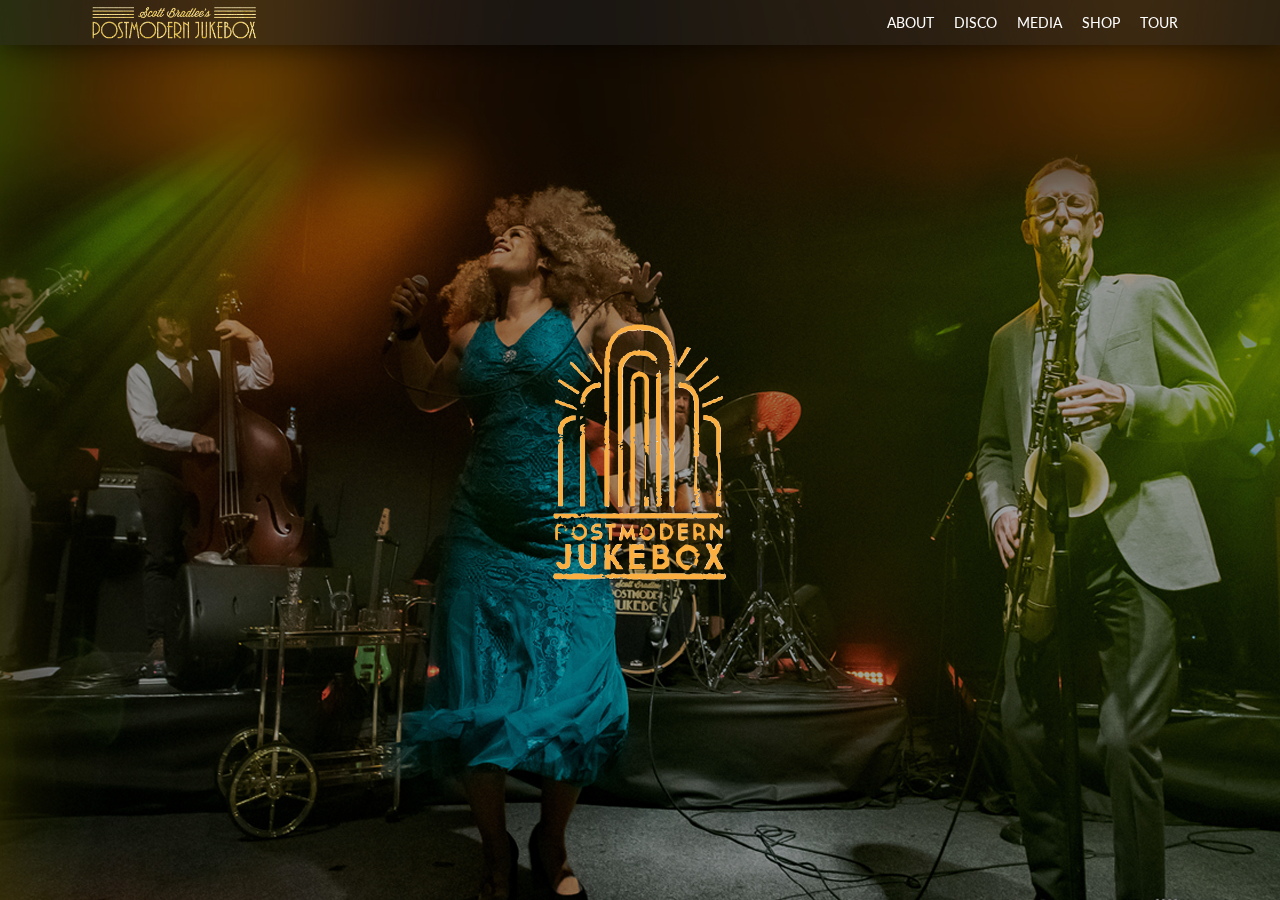
<file: index.html>
<!DOCTYPE html>
<html lang="en">
<head>
  <meta charset="UTF-8">
  <meta name="description" content="Final Project for HTML5/CSS3 Course">
  <meta name="keywords" content="HTML,CSS,JavaScript,jQuery">
  <meta name="author" content="GinoSquadrito">
  <meta name="viewport" content="width=device-width, initial-scale=1">
  <title>PM JukeBox Home Page</title>
  <link rel="apple-touch-icon" sizes="180x180" href="./assets/images/apple-touch-icon.png">
  <link rel="icon" type="image/png" sizes="32x32" href="./assets/images/favicon-32x32.png">
  <link rel="icon" type="image/png" sizes="16x16" href="./assets/images/favicon-16x16.png">
  <link rel="stylesheet" type="text/css" href="./assets/stylesheets/normalize.css" />
  <link href="https://fonts.googleapis.com/css?family=Lato&display=swap" rel="stylesheet">
  <link rel="stylesheet" type="text/css" href="./assets/stylesheets/flexboxgrid.min.css" />
  <link rel="stylesheet" type="text/css" href="./assets/stylesheets/styles.css" />
</head>
<body class="homepage">
  <div class="header">
    <div class="container">
      <div class="row">
        <div class="col-xs-12 col-sm-4">
          <a href="index.html"><img class="logo" src="./assets/images/home/pmj-logo.png" alt="pmj text logo" /></a>
          <div id="MenuIcon" class="mobile-menu-icon">
            <div></div>
            <div></div>
            <div></div>
          </div>
        </div>
        <nav id="MainMenu" class="col-xs-12 col-sm-8">
          <a href="about.html">ABOUT</a>
          <a href="discography.html">DISCO</a>
          <a href="media.html">MEDIA</a>
          <a href="merch.html">SHOP</a>
          <a href="tour-dates.html">TOUR</a>
        </nav>
      </div>
    </div>
  </div>
  <div class="video-overlay">
    <img class="home-logo animate-fader" src="./assets/images/home/pmj-logolarge.svg" alt="Deftones White Pony Logo"/>
    <video class="video-container" autoplay loop preload="none" poster="./assets/images/home/home.jpg">

    </video>
  </div>
</body>
<script src="./assets/javascripts/jquery-3.3.1.min.js"></script>
<script src="./assets/javascripts/lodash.js"></script>
<script src="./assets/javascripts/mobile-menu.js"></script>
</html>
</file>
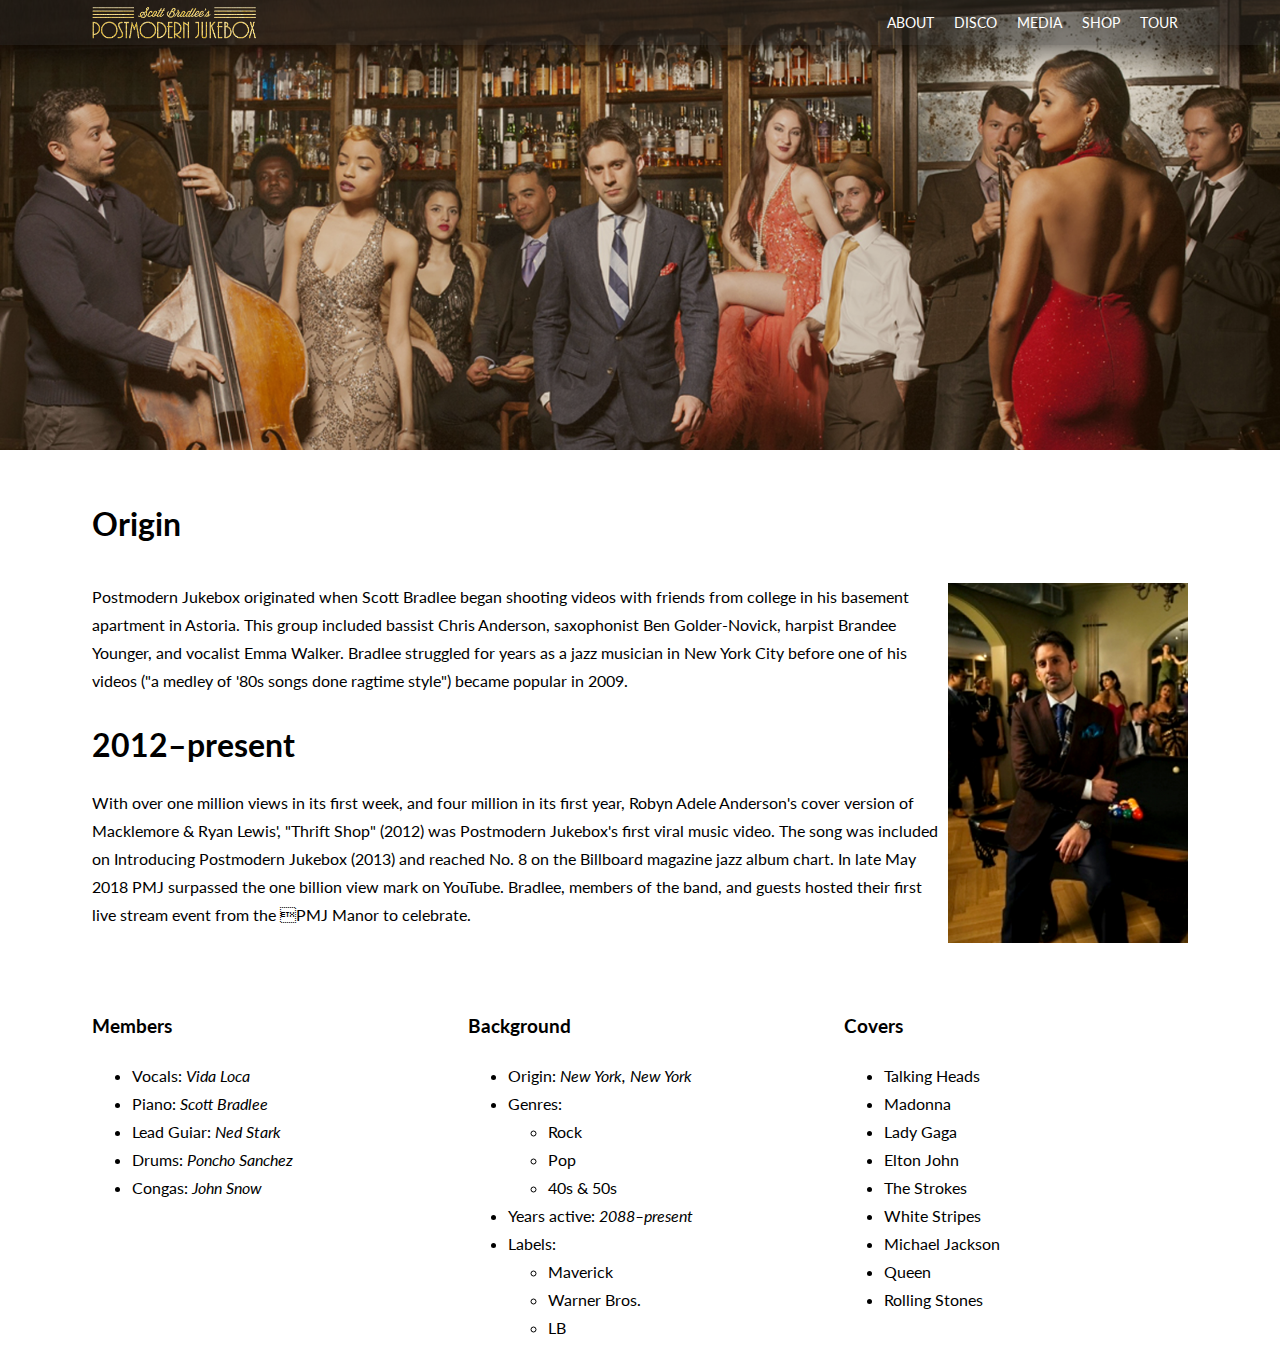
<file: about.html>
<!DOCTYPE html>
<html lang="en">
<head>
  <meta charset="UTF-8">
  <meta name="description" content="Final Project for HTML5/CSS3 Course">
  <meta name="keywords" content="HTML,CSS,JavaScript,jQuery">
  <meta name="author" content="GinoSquadrito">
  <meta name="viewport" content="width=device-width, initial-scale=1">
  <title>PM JukeBox About Page</title>
  <link rel="apple-touch-icon" sizes="180x180" href="./assets/images/apple-touch-icon.png">
  <link rel="icon" type="image/png" sizes="32x32" href="./assets/images/favicon-32x32.png">
  <link rel="icon" type="image/png" sizes="16x16" href="./assets/images/favicon-16x16.png">
  <link rel="stylesheet" type="text/css" href="./assets/stylesheets/normalize.css" />
  <link href="https://fonts.googleapis.com/css?family=Lato&display=swap" rel="stylesheet">
  <link rel="stylesheet" type="text/css" href="./assets/stylesheets/flexboxgrid.min.css" />
  <link rel="stylesheet" type="text/css" href="./assets/stylesheets/styles.css" />
</head>
<body class="homepage">
  <div class="header">
    <div class="container">
      <div class="row">
        <div class="col-xs-12 col-sm-4">
          <a href="index.html"><img class="logo" src="./assets/images/home/pmj-logo.png" alt="pmj text logo" /></a>
          <div id="MenuIcon" class="mobile-menu-icon">
            <div></div>
            <div></div>
            <div></div>
          </div>
        </div>
        <nav id="MainMenu" class="col-xs-12 col-sm-8">
          <a href="about.html">ABOUT</a>
          <a href="discography.html">DISCO</a>
          <a href="media.html">MEDIA</a>
          <a href="merch.html">SHOP</a>
          <a href="tour-dates.html">TOUR</a>
        </nav>
      </div>
    </div>
  </div>
  <main>
    <div class="page-banner about-banner">
      <h1 class="secondary-font banner-title"></h1>
    </div>
    <section>
      <div class="container">
        <div class="row">
          <div class="col-xs-12">
            <h1 class="section-title">Origin</h1>
          </div>
          <div class="col-xs-12">
            <p>
              <img class="image-responsive history-image" src="./assets/images/about/perfomance-shot.jpg" />
              Postmodern Jukebox originated when Scott Bradlee began shooting videos with friends from college in his basement apartment in Astoria. This group included bassist Chris Anderson, saxophonist Ben Golder-Novick, harpist Brandee Younger, and vocalist Emma Walker. Bradlee struggled for years as a jazz musician in New York City before one of his videos ("a medley of '80s songs done ragtime style") became popular in 2009.
            </p>
            <h1 class="section-title">2012–present</h1>
            <p>
With over one million views in its first week, and four million in its first year, Robyn Adele Anderson's cover version of Macklemore & Ryan Lewis', "Thrift Shop" (2012) was Postmodern Jukebox's first viral music video. The song was included on Introducing Postmodern Jukebox (2013) and reached No. 8 on the Billboard magazine jazz album chart.
In late May 2018 PMJ surpassed the one billion view mark on YouTube. Bradlee, members of the band, and guests hosted their first live stream event from the PMJ Manor to celebrate.            </p>

          </div>
        </div>
    </section>

    <section>
      <div class="container">
        <div class="row">
          <div class="col-xs-12">
            <h1 class="section-title"></h1>
          </div>
          <div class="col-xs-12 col-md-4">
            <h3>Members</h3>
            <ul>
              <li>
                Vocals: <i>Vida Loca</i>
              </li>
              <li>
                Piano: <i>Scott Bradlee</i>
              </li>
              <li>
                Lead Guiar: <i>Ned Stark</i>
              </li>
              <li>
                Drums: <i>Poncho Sanchez</i>
              </li>
              <li>
                Congas: <i>John Snow</i>
              </li>
            </ul>
          </div>
          <div class="col-xs-12 col-md-4">
            <h3>Background</h3>
            <ul>
              <li>
                Origin: <i>New York, New York</i>
              </li>
              <li>
                Genres:
                <ul>
                  <li>
                    Rock
                  </li>
                  <li>
                    Pop
                  </li>
                  <li>
                    40s & 50s
                  </li>

                </ul>
              </li>
              <li>
                Years active: <i>2088–present</i>
              </li>
              <li>
                Labels:
                <ul>
                  <li>Maverick</li>
                  <li>Warner Bros.</li>
                  <li>LB</li>
                </ul>
              </li>
            </ul>
          </div>
          <div class="col-xs-12 col-md-4">
            <h3>Covers</h3>
            <ul>
              <li>Talking Heads</li>
              <li>Madonna</li>
              <li>Lady Gaga</li>
              <li>Elton John</li>
              <li>The Strokes</li>
              <li>White Stripes</li>
              <li>Michael Jackson</li>
              <li>Queen</li>
              <li>Rolling Stones</li>
            </ul>
          </div>
        </div>
      </div>
    </section>
    </div>
  </main>
</body>
<script src="./assets/javascripts/jquery-3.3.1.min.js"></script>
<script src="./assets/javascripts/lodash.js"></script>
<script src="./assets/javascripts/mobile-menu.js"></script>
</html>
</file>
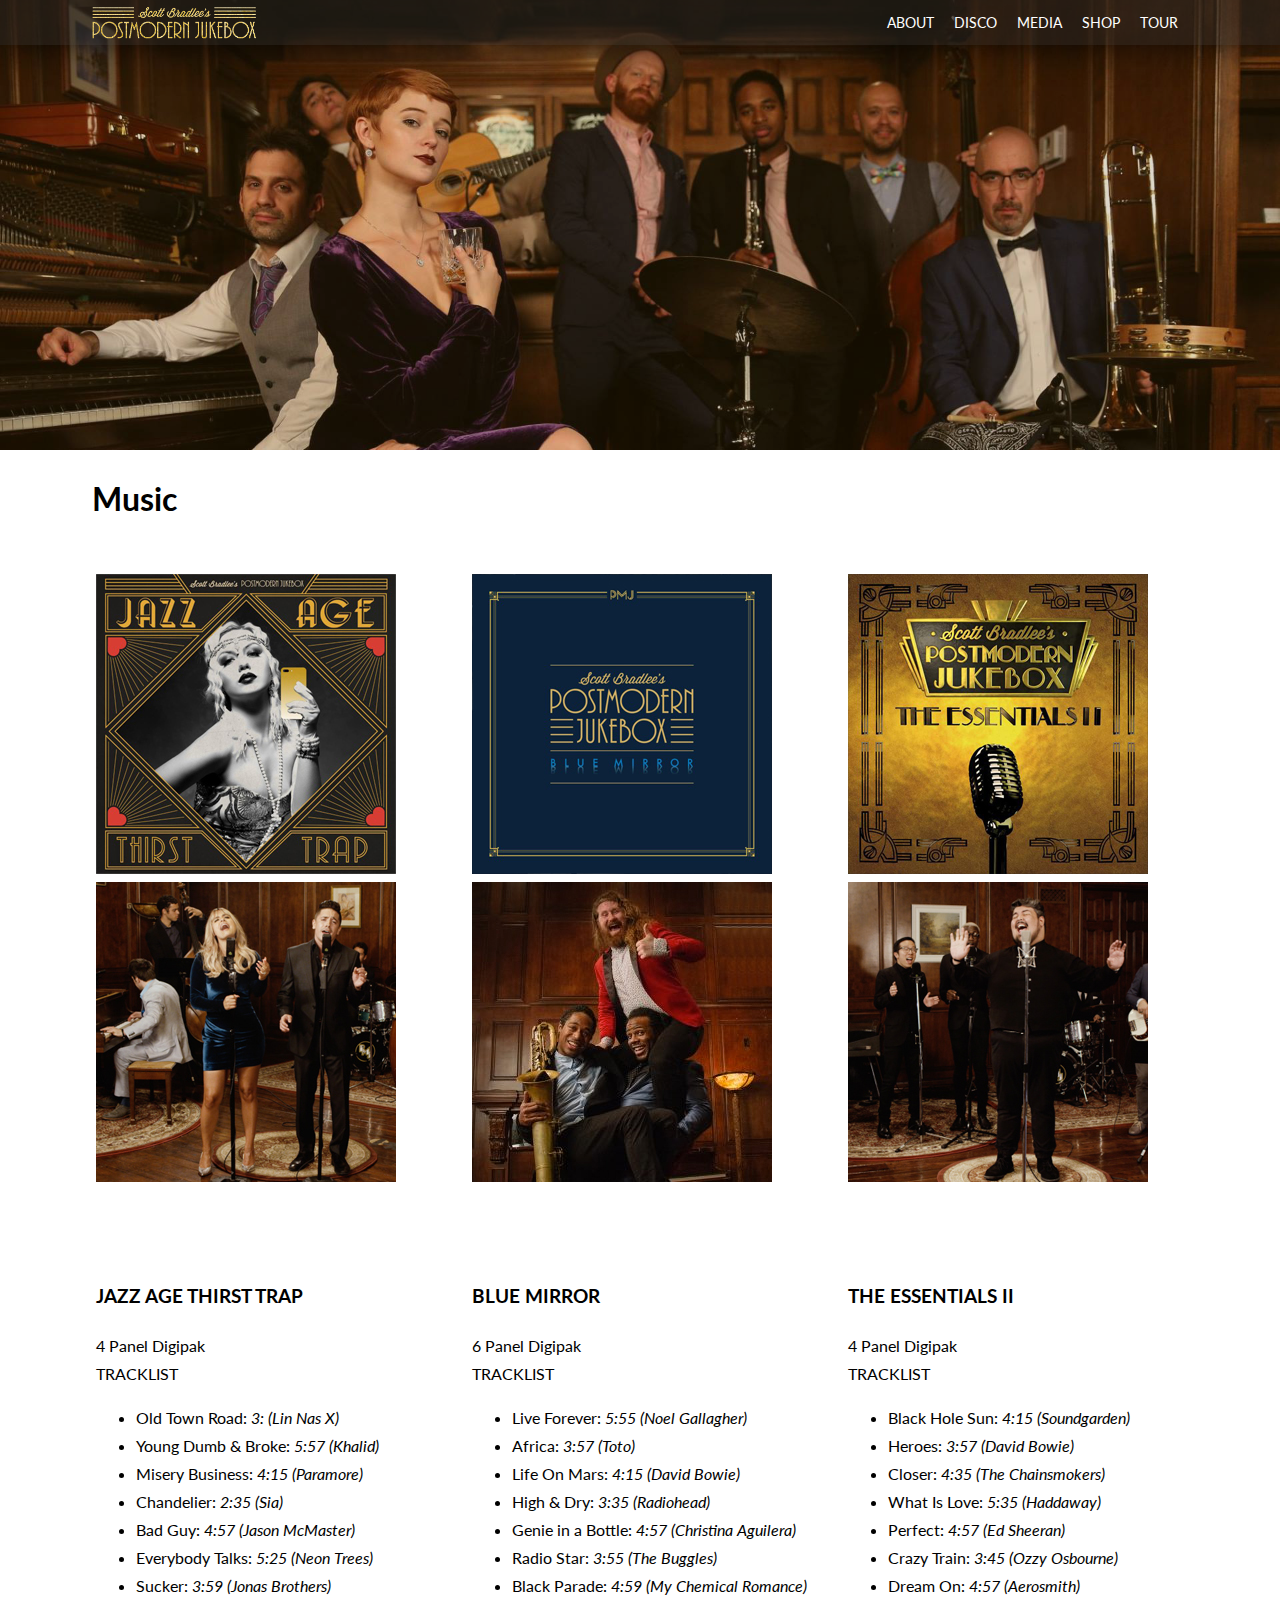
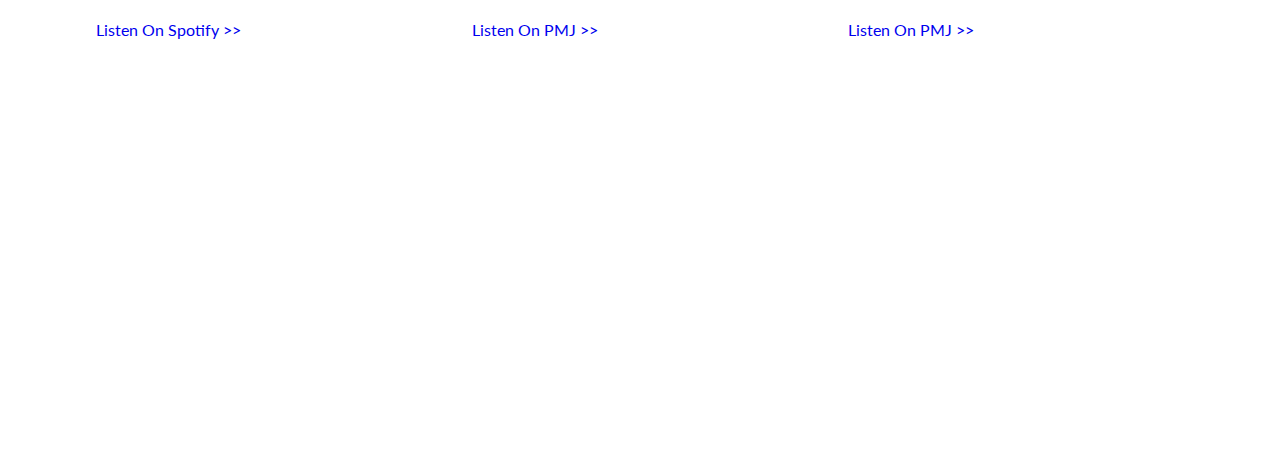
<file: discography.html>
<!DOCTYPE html>
<html lang="en">
<head>
  <meta charset="UTF-8">

  <link href="./assets/stylesheets/lightbox.min.css" rel="stylesheet" />


  <meta name="description" content="Final Project for HTML5/CSS3 Course">
  <meta name="keywords" content="HTML,CSS,JavaScript,jQuery">
  <meta name="author" content="GinoSquadrito">
  <meta name="viewport" content="width=device-width, initial-scale=1">
  <title>PM JukeBox Media Page</title>
  <link rel="apple-touch-icon" sizes="180x180" href="./assets/images/apple-touch-icon.png">
  <link rel="icon" type="image/png" sizes="32x32" href="./assets/images/favicon-32x32.png">
  <link rel="icon" type="image/png" sizes="16x16" href="./assets/images/favicon-16x16.png">
  <link rel="stylesheet" type="text/css" href="./assets/stylesheets/normalize.css" />
  <link href="https://fonts.googleapis.com/css?family=Lato&display=swap" rel="stylesheet">
  <link rel="stylesheet" type="text/css" href="./assets/stylesheets/flexboxgrid.min.css" />
  <link rel="stylesheet" type="text/css" href="./assets/stylesheets/styles.css" />
</head>
<body class="homepage">
  <div class="header">
    <div class="container">
      <div class="row">
        <div class="col-xs-12 col-sm-4">
          <a href="index.html"><img class="logo" src="./assets/images/home/pmj-logo.png" alt="pmj text logo" /></a>
          <div id="MenuIcon" class="mobile-menu-icon">
            <div></div>
            <div></div>
            <div></div>
          </div>
        </div>
        <nav id="MainMenu" class="col-xs-12 col-sm-8">
          <a href="about.html">ABOUT</a>
          <a href="discography.html">DISCO</a>
          <a href="media.html">MEDIA</a>
          <a href="merch.html">SHOP</a>
          <a href="tour-dates.html">TOUR</a>
        </nav>
      </div>
    </div>
  </div>
  <main>
    <div class="page-banner discography-banner">
      <h1 class="secondary-font banner-title"></h1>
    </div>
    <div class="container">
      <div class="row">
        <div class="col-xs-12">
          <h1>Music</h1>
        </div>



        <section><!-- Start of flip cards -->

    <div class="container">
      <div class="row">

	  <div class="col-md-4">	<!-- flip card #1 -->
        <div class="flip-card">
          <div class="flip-card-inner">
            <div class="flip-card-front">
              <img src="./assets/images/discography/jazzage-1.jpg" alt="Jazz Age Image" style="width:300px;height:300px;">
            </div>
            <div class="flip-card-back">
              <img src="./assets/images/discography/jazzage-2.jpg" alt="Jazz Age Image" style="width:300px;height:300px;">
            </div>
	    </div>
        </div>
        </div>

	  <div class="col-md-4">		<!-- flip card #2 -->
        <div class="flip-card">
          <div class="flip-card-inner">
            <div class="flip-card-front">
              <img src="./assets/images/discography/bluemirror-1.jpg" alt="Jazz Age Image" style="width:300px;height:300px;">
            </div>
            <div class="flip-card-back">
              <img src="./assets/images/discography/bluemirror-2.jpg" alt="Jazz Age Image" style="width:300px;height:300px;">
            </div>
	    </div>
        </div>
        </div>

	  <div class="col-md-4">		<!-- flip card #3 -->
        <div class="flip-card">
          <div class="flip-card-inner">
            <div class="flip-card-front">
              <img src="./assets/images/discography/essentials-1.jpg" alt="Jazz Age Image" style="width:300px;height:300px;">
            </div>
            <div class="flip-card-back">
              <img src="./assets/images/discography/essentials-2.jpg" alt="Jazz Age Image" style="width:300px;height:300px;">
            </div>
	    </div>
        </div>
        </div>

	   </div>
	</div>


        </section> <!-- end of flip cards -->



        <section>
          <div class="container">
            <div class="row">
              <div class="col-xs-12">
                <h1 class="section-title"></h1>
              </div>
              <div class="col-xs-12 col-md-4">
                <h3>JAZZ AGE THIRST TRAP</h3>
                <p>
                4 Panel Digipak
                <br/> TRACKLIST
               </p>
                <ul>
                  <li>
                    Old Town Road: <i>3: (Lin Nas X)</i>
                  </li>
                  <li>
                    Young Dumb & Broke: <i>5:57 (Khalid)</i>
                  </li>
                  <li>
                    Misery Business: <i>4:15 (Paramore)</i>
                  </li>
                  <li>
                    Chandelier: <i>2:35 (Sia)</i>
                  </li>
                  <li>
                    Bad Guy: <i>4:57 (Jason McMaster)</i>
                  </li>
                  <li>
                    Everybody Talks: <i>5:25 (Neon Trees)</i>
                  </li>
                  <li>
                    Sucker: <i>3:59 (Jonas Brothers)</i>
                  </li>
                </ul>
                <p>
                <a href="https://open.spotify.com/album/7ooeRFffRjVKNEFvxCfKfo">Listen On Spotify >></a></a>
               </p>
              </div>
              <div class="col-xs-12 col-md-4">
                <h3>BLUE MIRROR</h3>
                <p>
                6 Panel Digipak
                <br/> TRACKLIST
               </p>
                <ul>
                  <li>
                    Live Forever: <i>5:55 (Noel Gallagher)</i>
                  </li>
                  <li>
                    Africa: <i>3:57 (Toto)</i>
                  </li>
                  <li>
                    Life On Mars: <i>4:15 (David Bowie)</i>
                  </li>
                  <li>
                    High & Dry: <i>3:35 (Radiohead)</i>
                  </li>
                  <li>
                    Genie in a Bottle: <i>4:57 (Christina Aguilera)</i>
                  </li>
                  <li>
                    Radio Star: <i>3:55 (The Buggles)</i>
                  </li>
                  <li>
                    Black Parade: <i>4:59 (My Chemical Romance)</i>
                  </li>
                </ul>
                <p>
                <a href="https://www.postmodernjukeboxshop.com/product/5QDDMJ023/blue-mirror-download?cp=99989_100555_104750">Listen On PMJ >></a></a>
               </p>
              </div>
              <div class="col-xs-12 col-md-4">
                <h3>THE ESSENTIALS II</h3>
                <p>
                4 Panel Digipak
                <br/> TRACKLIST
               </p>
                <ul>
                  <li>
                    Black Hole Sun: <i>4:15 (Soundgarden)</i>
                  </li>
                  <li>
                    Heroes: <i>3:57 (David Bowie)</i>
                  </li>
                  <li>
                    Closer: <i>4:35 (The Chainsmokers)</i>
                  </li>
                  <li>
                    What Is Love: <i>5:35 (Haddaway)</i>
                  </li>
                  <li>
                    Perfect: <i>4:57 (Ed Sheeran)</i>
                  </li>
                  <li>
                    Crazy Train: <i>3:45 (Ozzy Osbourne)</i>
                  </li>
                  <li>
                    Dream On: <i>4:57 (Aerosmith)</i>
                  </li>
                </ul>
                <p>
                <a href="https://www.postmodernjukeboxshop.com/product/5QDDMJ024/the-essentials-ii-album-download?cp=99989_100555_104750">Listen On PMJ >></a></a>
               </p>
              </div>
            </div>
          </div>
        </section>
  </main>

  <div class="media-list">
    <iframe width="500" height="315" src="https://www.youtube.com/embed/RhXWZoqkb_Y" frameborder="0" allow="autoplay; encrypted-media" allowfullscreen></iframe>
    <iframe width="500" height="315" src="https://www.youtube.com/embed/zlU5jsQi25E" frameborder="0" allow="autoplay; encrypted-media" allowfullscreen></iframe>

</body>
<script src="./assets/javascripts/jquery-3.3.1.min.js"></script>
<script src="./assets/javascripts/lodash.js"></script>
<script src="./assets/javascripts/mobile-menu.js"></script>
</html>
</file>
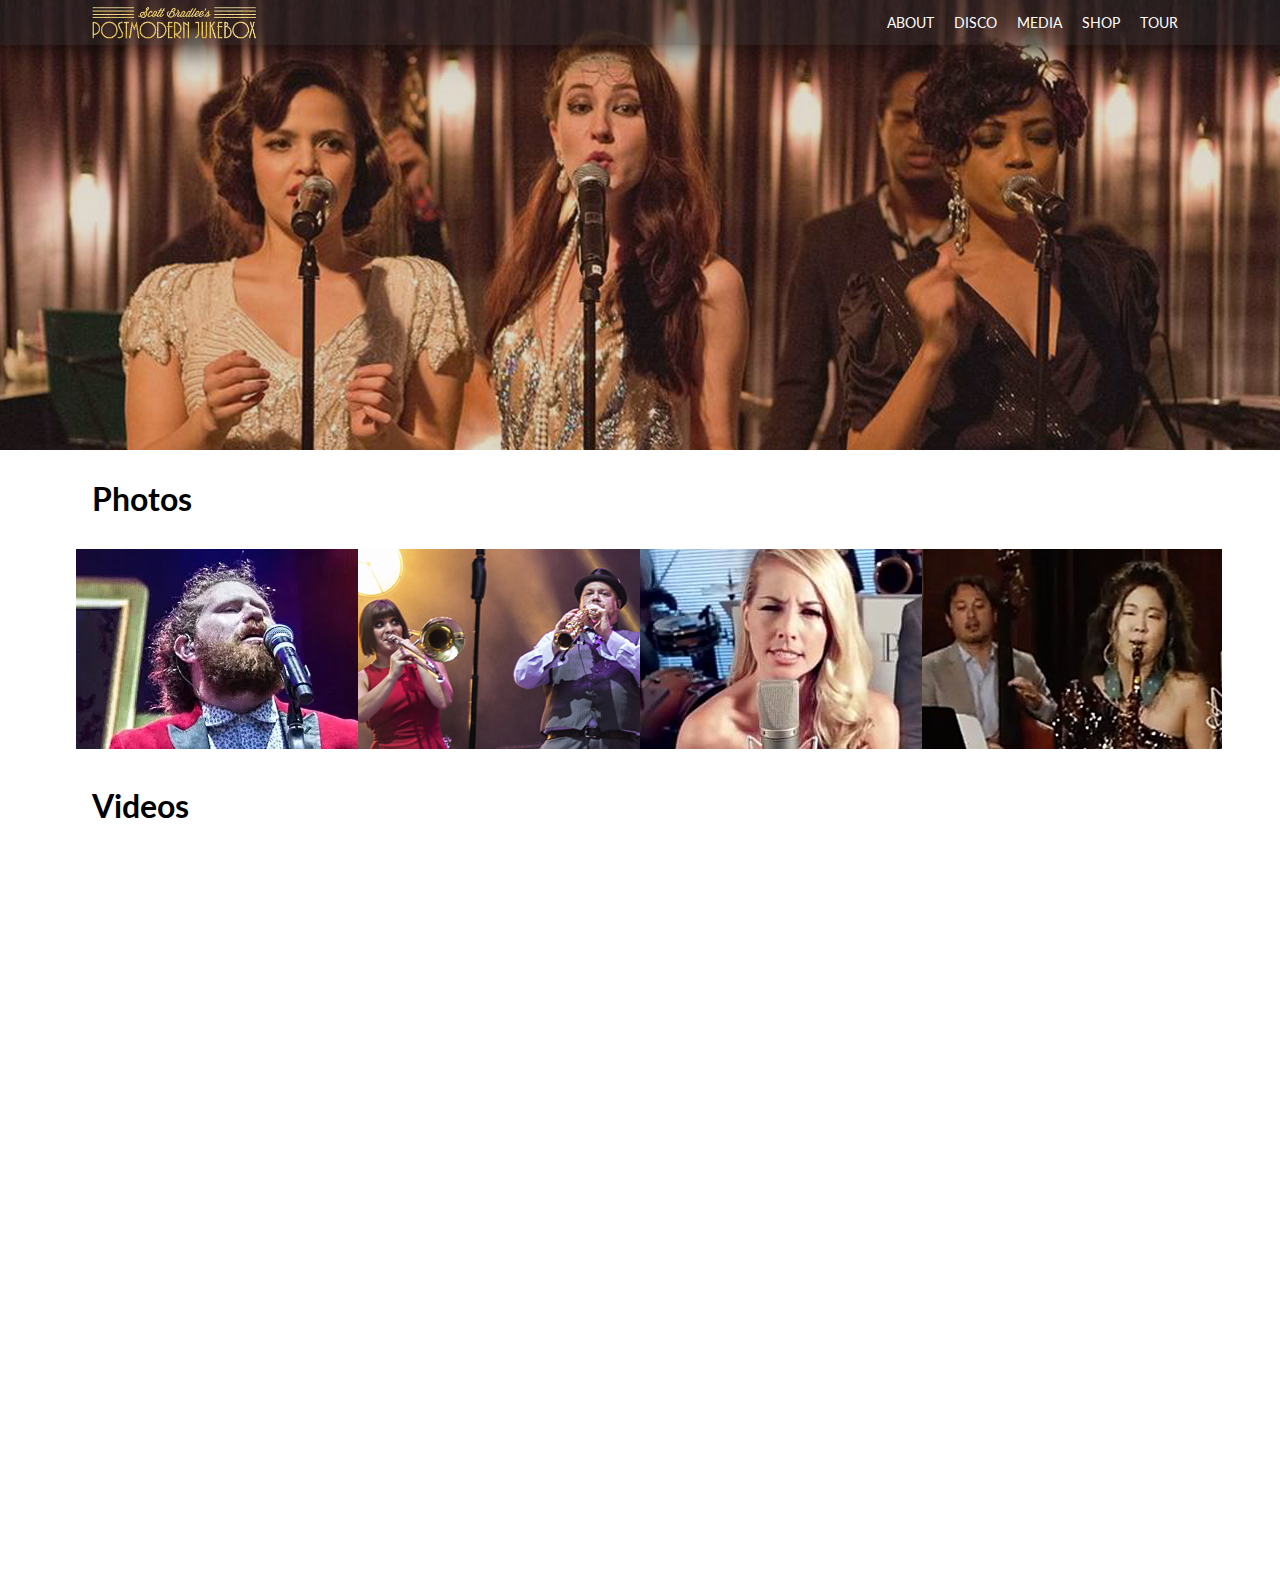
<file: media.html>
<!DOCTYPE html>
<html lang="en">
<head>
  <meta charset="UTF-8">

  <link href="./assets/stylesheets/lightbox.min.css" rel="stylesheet" />


  <meta name="description" content="Final Project for HTML5/CSS3 Course">
  <meta name="keywords" content="HTML,CSS,JavaScript,jQuery">
  <meta name="author" content="GinoSquadrito">
  <meta name="viewport" content="width=device-width, initial-scale=1">
  <title>PM JukeBox Media Page</title>
  <link rel="apple-touch-icon" sizes="180x180" href="./assets/images/apple-touch-icon.png">
  <link rel="icon" type="image/png" sizes="32x32" href="./assets/images/favicon-32x32.png">
  <link rel="icon" type="image/png" sizes="16x16" href="./assets/images/favicon-16x16.png">
  <link rel="stylesheet" type="text/css" href="./assets/stylesheets/normalize.css" />
  <link href="https://fonts.googleapis.com/css?family=Lato&display=swap" rel="stylesheet">
  <link rel="stylesheet" type="text/css" href="./assets/stylesheets/flexboxgrid.min.css" />
  <link rel="stylesheet" type="text/css" href="./assets/stylesheets/styles.css" /

  >
</head>
<body class="homepage">
  <div class="header">
    <div class="container">
      <div class="row">
        <div class="col-xs-12 col-sm-4">
          <a href="index.html"><img class="logo" src="./assets/images/home/pmj-logo.png" alt="pmj text logo" /></a>
          <div id="MenuIcon" class="mobile-menu-icon">
            <div></div>
            <div></div>
            <div></div>
          </div>
        </div>
        <nav id="MainMenu" class="col-xs-12 col-sm-8">
          <a href="about.html">ABOUT</a>
          <a href="discography.html">DISCO</a>
          <a href="media.html">MEDIA</a>
          <a href="merch.html">SHOP</a>
          <a href="tour-dates.html">TOUR</a>
        </nav>
      </div>
    </div>
  </div>
  <main>
    <div class="page-banner media-banner">
      <h1 class="secondary-font banner-title"></h1>
    </div>
    <div class="container">
      <h1>Photos</h1>

      <!-- Images used to open the lightbox -->
      <div class="row">
        <div class="column">
          <img src="./assets/images/media/lightbox/1.jpg" onclick="openModal();currentSlide(1)" class="hover-shadow">
        </div>
        <div class="column">
          <img src="./assets/images/media/lightbox/2.jpg" onclick="openModal();currentSlide(2)" class="hover-shadow">
        </div>
        <div class="column">
          <img src="./assets/images/media/lightbox/3.jpg" onclick="openModal();currentSlide(3)" class="hover-shadow">
        </div>
        <div class="column">
          <img src="./assets/images/media/lightbox/4.jpg" onclick="openModal();currentSlide(4)" class="hover-shadow">
        </div>
      </div>

      <!-- The Modal/Lightbox -->
      <div id="myModal" class="modal">
        <span class="close cursor" onclick="closeModal()">&times;</span>
        <div class="modal-content">

          <div class="mySlides">
            <div class="numbertext">1 / 4</div>
            <img src="./assets/images/media/lightbox/1-wide.jpg" style="width:100%">
          </div>

          <div class="mySlides">
            <div class="numbertext">2 / 4</div>
            <img src="./assets/images/media/lightbox/2-wide.jpg" style="width:100%">
          </div>

          <div class="mySlides">
            <div class="numbertext">3 / 4</div>
            <img src="./assets/images/media/lightbox/3-wide.jpg" style="width:100%">
          </div>

          <div class="mySlides">
            <div class="numbertext">4 / 4</div>
            <img src="./assets/images/media/lightbox/4-wide.jpg" style="width:100%">
          </div>

          <!-- Next/previous controls -->
          <a class="prev" onclick="plusSlides(-1)">&#10094;</a>
          <a class="next" onclick="plusSlides(1)">&#10095;</a>

          <!-- Caption text -->
          <div class="caption-container">
            <p id="caption"></p>
          </div>

          <!-- Thumbnail image controls -->
          <div class="column">
            <img class="demo" src="./assets/images/media/lightbox/1.jpg" onclick="currentSlide(1)" alt="FANTASTIC SHOW">
          </div>

          <div class="column">
            <img class="demo" src="./assets/images/media/lightbox/2.jpg" onclick="currentSlide(2)" alt="ENERGETIC">
          </div>

          <div class="column">
            <img class="demo" src="./assets/images/media/lightbox/3.jpg" onclick="currentSlide(3)" alt="GREAT SINGERS">
          </div>

          <div class="column">
            <img class="demo" src="./assets/images/media/lightbox/4.jpg" onclick="currentSlide(4)" alt="FUN">
          </div>
        </div>
      </div>

      <script>
// Open the Modal
function openModal() {
  document.getElementById("myModal").style.display = "block";
}

// Close the Modal
function closeModal() {
  document.getElementById("myModal").style.display = "none";
}

var slideIndex = 1;
showSlides(slideIndex);

// Next/previous controls
function plusSlides(n) {
  showSlides(slideIndex += n);
}

// Thumbnail image controls
function currentSlide(n) {
  showSlides(slideIndex = n);
}

function showSlides(n) {
  var i;
  var slides = document.getElementsByClassName("mySlides");
  var dots = document.getElementsByClassName("demo");
  var captionText = document.getElementById("caption");
  if (n > slides.length) {slideIndex = 1}
  if (n < 1) {slideIndex = slides.length}
  for (i = 0; i < slides.length; i++) {
    slides[i].style.display = "none";
  }
  for (i = 0; i < dots.length; i++) {
    dots[i].className = dots[i].className.replace(" active", "");
  }
  slides[slideIndex-1].style.display = "block";
  dots[slideIndex-1].className += " active";
  captionText.innerHTML = dots[slideIndex-1].alt;
}
</script>


      <h1>Videos</h1>
      <div class="media-list">
        <iframe width="500" height="315" src="https://www.youtube.com/embed/m3lF2qEA2cw" frameborder="0" allow="autoplay; encrypted-media" allowfullscreen></iframe>
        <iframe width="500" height="315" src="https://www.youtube.com/embed/8gO_lxThc1M" frameborder="0" allow="autoplay; encrypted-media" allowfullscreen></iframe>
        <iframe width="500" height="315" src="https://www.youtube.com/embed/6fAK0MHs4xE" frameborder="0" allow="autoplay; encrypted-media" allowfullscreen></iframe>
        <iframe width="500" height="315" src="https://www.youtube.com/embed/OtDDuZqGrXE" frameborder="0" allow="autoplay; encrypted-media" allowfullscreen></iframe>
      </div>

    </div>
  </main>
</body>
<script src="./assets/javascripts/jquery-3.3.1.min.js"></script>
<script src="./assets/javascripts/lightbox.min.js"></script>
<script src="./assets/javascripts/lodash.js"></script>
<script src="./assets/javascripts/mobile-menu.js"></script>
</html>
</file>
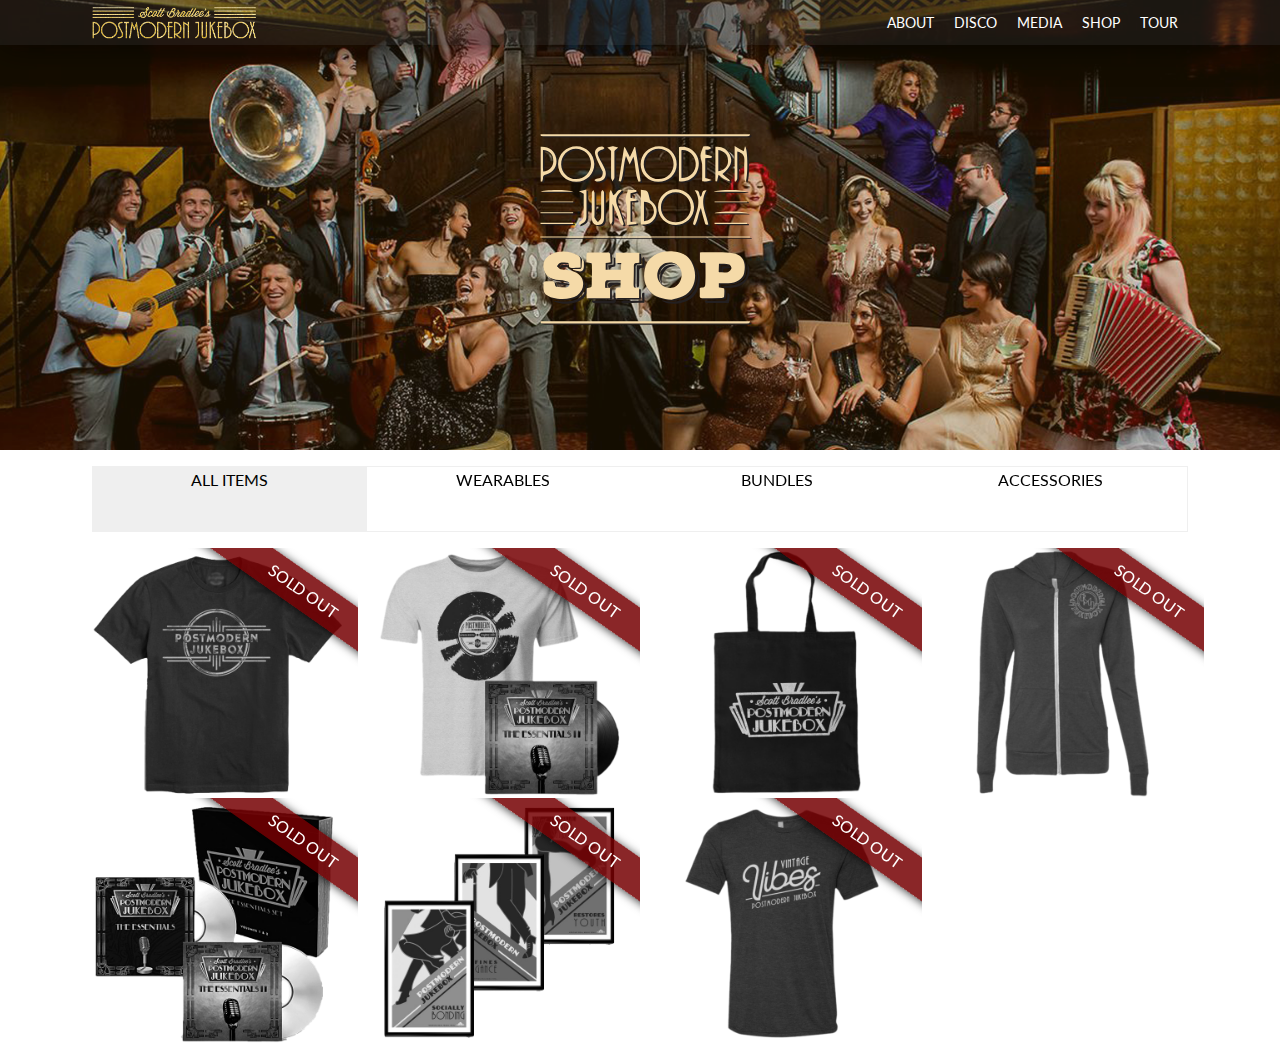
<file: merch.html>
<!DOCTYPE html>
<html lang="en">
<head>
  <meta charset="UTF-8">
  <meta name="description" content="Final Project for HTML5/CSS3 Course">
  <meta name="keywords" content="HTML,CSS,JavaScript,jQuery">
  <meta name="author" content="GinoSquadrito">
  <meta name="viewport" content="width=device-width, initial-scale=1">
  <title>PM JukeBox Shop Page</title>
  <link rel="apple-touch-icon" sizes="180x180" href="./assets/images/apple-touch-icon.png">
  <link rel="icon" type="image/png" sizes="32x32" href="./assets/images/favicon-32x32.png">
  <link rel="icon" type="image/png" sizes="16x16" href="./assets/images/favicon-16x16.png">
  <link rel="stylesheet" type="text/css" href="./assets/stylesheets/normalize.css" />
  <link href="https://fonts.googleapis.com/css?family=Lato&display=swap" rel="stylesheet">
  <link rel="stylesheet" type="text/css" href="./assets/stylesheets/flexboxgrid.min.css" />
  <link rel="stylesheet" type="text/css" href="./assets/stylesheets/styles.css" />
</head>
<body class="homepage">
  <div class="header">
    <div class="container">
      <div class="row">
        <div class="col-xs-12 col-sm-4">
          <a href="index.html"><img class="logo" src="./assets/images/home/pmj-logo.png" alt="pmj text logo" /></a>
          <div id="MenuIcon" class="mobile-menu-icon">
            <div></div>
            <div></div>
            <div></div>
          </div>
        </div>
        <nav id="MainMenu" class="col-xs-12 col-sm-8">
          <a href="about.html">ABOUT</a>
          <a href="discography.html">DISCO</a>
          <a href="media.html">MEDIA</a>
          <a href="merch.html">SHOP</a>
          <a href="tour-dates.html">TOUR</a>
        </nav>
      </div>
    </div>
  </div>
  <main>
    <div class="page-banner merch-banner">

      <img class="home-logo animate-fader" src="./assets/images/merch/pmj-shoplogo.svg" alt="PMJ Shop Logo"/>

      <h1 class="secondary-font banner-title"></h1>
    </div>
    <div class="container">
      <div class="row">
        <div class="col-xs-12">
          <ul class="merch-controls">
            <li data-filter="all">
              <button class="merch-ctrl-btn active all-icon">ALL ITEMS</button>
            </li>
            <li data-filter="topwear">
              <button class="merch-ctrl-btn">
                <span>WEARABLES</span>
                <img src="./assets/images/merch/icons/wear-icon.svg" />
              </button>
            </li>

            <li data-filter="headwear">
              <button class="merch-ctrl-btn headwear-icon">
                <span>BUNDLES</span>
                <img src="./assets/images/merch/icons/bundles-icon.svg" />
              </button>
            </li>

            <li data-filter="accessories">
              <button class="merch-ctrl-btn accessories-icon">
                <span>ACCESSORIES</span>
                <img src="./assets/images/merch/icons/accessories-icon.svg" />
              </button>
            </li>
          </ul>
        </div>
      </div>

      <div class="filtr-container row">
        <div class="col-xs-12 col-sm-4 col-md-3 filtr-item --sold-out" data-category="topwear" data-sort="value">
          <img
            class="image-responsive"
            src="./assets/images/merch/topwear/pmj-bluegold-shirt.png"
            alt="Blue-Gold T-Shirt with PMJ logo"
          />
        </div>
        <div class="col-xs-12 col-sm-4 col-md-3 filtr-item --sold-out" data-category="headwear" data-sort="value">
          <img
            class="image-responsive"
            src="./assets/images/merch/headwear/pmjshirt-cd.png"
            alt="Bundle shirt + essentials cd"
          />
        </div>


        <div class="col-xs-12 col-sm-4 col-md-3 filtr-item --sold-out" data-category="accessories" data-sort="value">
          <img
            class="image-responsive"
            src="./assets/images/merch/accessories/pmj-bag.png"
            alt="Black tote bag with PMJ logo"
          />
        </div>
        <div class="col-xs-12 col-sm-4 col-md-3 filtr-item --sold-out" data-category="topwear" data-sort="value">
          <img
            class="image-responsive"
            src="./assets/images/merch/topwear/ladys-blue-shirt.png"
            alt="Ladys blue shirt with PMJ logo"
          />
        </div>
        <div class="col-xs-12 col-sm-4 col-md-3 filtr-item --sold-out" data-category="headwear" data-sort="value">
          <img
            class="image-responsive"
            src="./assets/images/merch/headwear/pmj-deluxe.png"
            alt="PMJ deluxe set music collection"
          />
        </div>
        <div class="col-xs-12 col-sm-4 col-md-3 filtr-item --sold-out" data-category="accessories" data-sort="value">
          <img
            class="image-responsive"
            src="./assets/images/merch/accessories/pmj-poster.png"
            alt="Classic collection of 3 PMJ posters"
          />
        </div>
        <div class="col-xs-12 col-sm-4 col-md-3 filtr-item --sold-out" data-category="topwear" data-sort="value">
          <img
            class="image-responsive"
            src="./assets/images/merch/topwear/pmj-maroon-shirt.png"
            alt="Maroon PMJ shirt with vibes brand name"
          />
        </div>
      </div>
    </div>
  </main>
</body>
<script src="./assets/javascripts/jquery-3.3.1.min.js"></script>
<script src="./assets/javascripts/jquery.filterizr.min.js"></script>
<script src="./assets/javascripts/lodash.js"></script>
<script src="./assets/javascripts/mobile-menu.js"></script>
<script>
  $(document).ready(function() {
    $('.filtr-container').filterizr({});
    $('.merch-ctrl-btn').click(function(){
      if($(this).hasClass('active')){
        return false;
      } else {
        $('.merch-ctrl-btn').removeClass('active');
        $(this).addClass('active');
      }
    })
  });
</script>

</html>
</file>
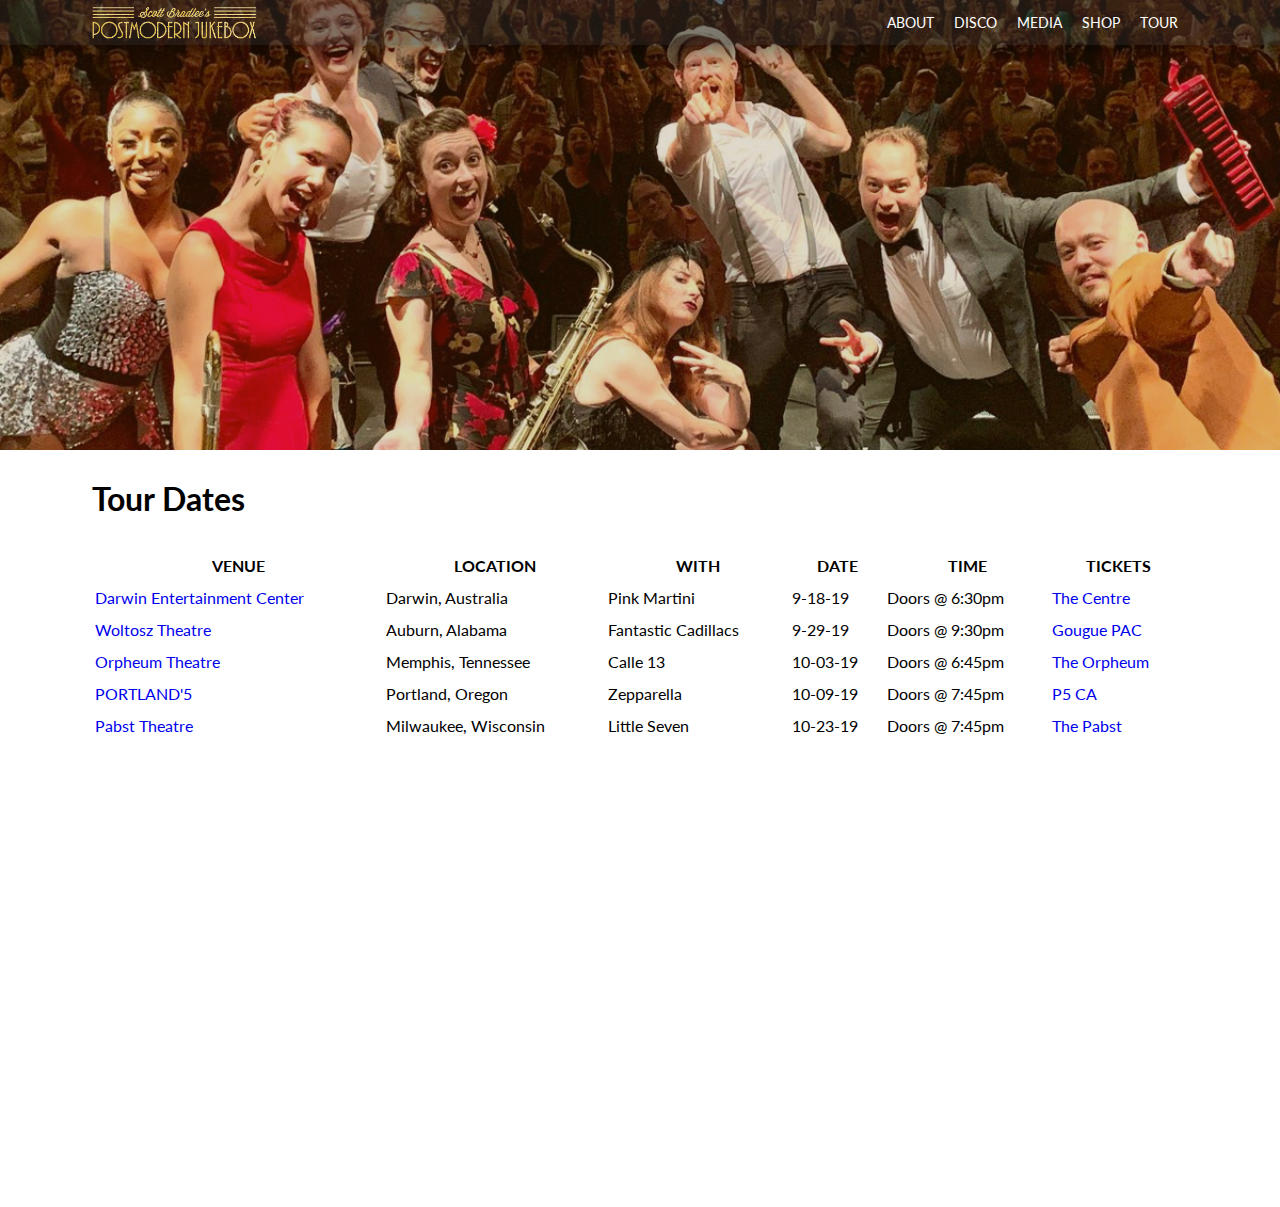
<file: tour-dates.html>
<!DOCTYPE html>
<html lang="en">
<head>
  <meta charset="UTF-8">
  <meta name="description" content="Final Project for HTML5/CSS3 Course">
  <meta name="keywords" content="HTML,CSS,JavaScript,jQuery">
  <meta name="author" content="GinoSquadrito">
  <meta name="viewport" content="width=device-width, initial-scale=1">
  <title>PM JukeBox Tour Page</title>
  <link rel="apple-touch-icon" sizes="180x180" href="./assets/images/apple-touch-icon.png">
  <link rel="icon" type="image/png" sizes="32x32" href="./assets/images/favicon-32x32.png">
  <link rel="icon" type="image/png" sizes="16x16" href="./assets/images/favicon-16x16.png">
  <link rel="stylesheet" type="text/css" href="./assets/stylesheets/normalize.css" />
  <link href="https://fonts.googleapis.com/css?family=Lato&display=swap" rel="stylesheet">
  <link rel="stylesheet" type="text/css" href="./assets/stylesheets/flexboxgrid.min.css" />
  <link rel="stylesheet" type="text/css" href="./assets/stylesheets/styles.css" />
</head>
<body class="homepage">
  <div class="header">
    <div class="container">
      <div class="row">
        <div class="col-xs-12 col-sm-4">
          <a href="index.html"><img class="logo" src="./assets/images/home/pmj-logo.png" alt="pmj text logo" /></a>
          <div id="MenuIcon" class="mobile-menu-icon">
            <div></div>
            <div></div>
            <div></div>
          </div>
        </div>
        <nav id="MainMenu" class="col-xs-12 col-sm-8">
          <a href="about.html">ABOUT</a>
          <a href="discography.html">DISCO</a>
          <a href="media.html">MEDIA</a>
          <a href="merch.html">SHOP</a>
          <a href="tour-dates.html">TOUR</a>
        </nav>
      </div>
    </div>
  </div>
  <main>
    <div class="page-banner tour-dates-banner">
      <h1 class="secondary-font banner-title"></h1>
    </div>
    <div class="container">
      <div class="row">
        <div class="col-xs-12">
          <h1>Tour Dates</h1>
        </div>
        <div class="col-xs-12" style="overflow-x:auto;">
          <table style="width: 100%; min-width: 1000px; ">
            <tr>
              <th>VENUE</th>
              <th>LOCATION</th>
              <th>WITH</th>
              <th>DATE</th>
              <th>TIME</th>
              <th>TICKETS</th>
            </tr>
            <tr>
              <td>
                <a href="https://www.yourcentre.com.au/#!/events" target="_blank">Darwin Entertainment Center</a>
              </td>
              <td>Darwin, Australia</td>
              <td>Pink Martini</td>
              <td>9-18-19</td>
              <td>Doors @ 6:30pm</td>
              <td><a href="https://www.yourcentre.com.au/#!/events/-LPjIv-_0Tdq4ZRgdWWU/" target="_blank">The Centre</a></td>
            </tr>
            <tr>
              <td>
                <a href="https://www.goguecenter.auburn.edu/postmodern-jukebox/" target="_blank">Woltosz Theatre</a>
              </td>
              <td>Auburn, Alabama</td>
              <td>Fantastic Cadillacs</td>
              <td>9-29-19</td>
              <td>Doors @ 9:30pm</td>
              <td><a href="https://goguecentertickets.auburn.edu/Online/default.asp" target="_blank">Gougue PAC</a></td>
            </tr>
            <tr>
              <td>
                <a href="https://orpheum-memphis.com/" target="_blank">Orpheum Theatre</a>
              </td>
              <td>Memphis, Tennessee</td>
              <td>Calle 13</td>
              <td>10-03-19</td>
              <td>Doors @ 6:45pm</td>
              <td><a href="https://www1.ticketmaster.com/event/1B0056A1E1DB832D?brand=orpheum&camefrom=CFC_OTM_PMJWEB" target="_blank">The Orpheum</a></td>
            </tr>
            <tr>
              <td>
                <a href="https://www.portland5.com/" target="_blank">PORTLAND'5</a>
              </td>
              <td>Portland, Oregon</td>
              <td>Zepparella</td>
              <td>10-09-19</td>
              <td>Doors @ 7:45pm</td>
              <td><a href="https://portland5.evenue.net/cgi-bin/ncommerce3/SEGetEventInfo?ticketCode=GS%3APCPA%3APCPA19%3AAS1009%3A&linkID=pcpa&shopperContext=&pc=&caller=&appCode=&groupCode=CONCERTS&cgc=" target="_blank">P5 CA</a></td>
            </tr>
            <tr>
              <td>
                <a href="https://pabsttheater.org/" target="_blank">Pabst Theatre</a>
              </td>
              <td>Milwaukee, Wisconsin</td>
              <td>Little Seven</td>
              <td>10-23-19</td>
              <td>Doors @ 7:45pm</td>
              <td><a href="https://pabsttheater.org/event/postmodernjukebox2019/" target="_blank">The Pabst</a></td>
            </tr>
          </table>
        </div>
      </div>
    </div>
  </main>

<h1 class="secondary-font banner-title"><br></h1>
  <div class="media-list">
    <iframe width="500" height="315" src="https://www.youtube.com/embed/e4J-AC-Fy8U" frameborder="0" allow="autoplay; encrypted-media" allowfullscreen></iframe>
    <iframe width="500" height="315" src="https://www.youtube.com/embed/lS7yu1c-MzA" frameborder="0" allow="autoplay; encrypted-media" allowfullscreen></iframe>


</body>
<script src="./assets/javascripts/jquery-3.3.1.min.js"></script>
<script src="./assets/javascripts/lodash.js"></script>
<script src="./assets/javascripts/mobile-menu.js"></script>
</html>
</file>
<file: assets/stylesheets/styles.css>
* {
  box-sizing: border-box;
}

html, body {
  width: 100%;
  height: 100%;
  font-family: 'Lato', sans-serif;
  -webkit-font-smoothing: antialiased;
	-moz-osx-font-smoothing: grayscale;
  margin: 0;
  padding: 0;
}

.secondary-font{
  font-family: 'Lato', sans-serif;
}

.container{
  position: relative;
  margin: auto;
  padding: 0 20px;
}

a {
  text-decoration: none;
}

.header {
  width: 100%;
  height: 45px;
  padding: 0 10px;
  position: absolute;
  top: 0;
  left: 0;
  right: 0;
  background-color: rgba(33, 33, 33, 0.5);
  -webkit-box-shadow: 0px 5px 35px 0px rgba(0,0,0,0.75);
  -moz-box-shadow: 0px 5px 35px 0px rgba(0,0,0,0.75);
  box-shadow: 0px 0px 35px 0px rgba(0,0,0,0.75);
  z-index: 10;
}

.logo {
  max-height: 45px;
  float: left;
  padding: 5px 0;
  font-family: 'Lato', sans-serif;
}

.logo > a {
  display: inline-block;
  height: 100%;
  line-height: 45px;
  color: #fff;
  font-size: 24px;
}

nav{
  width: 100%;
  height: auto;
  display: none;
  position: relative;
  z-index: 10;
  background-color: rgba(33, 33, 33, 0.5);
}

nav > a {
  width: 100%;
  height: 40px;
  float: left;
  padding: 5px 10px;
  color: #fff;
}

.mobile-menu-icon {
  width: 36px;
  height: 45px;
  display: flex;
  flex-direction: column;
  justify-content: space-between;
  position: absolute;
  top: 0;
  right: 1rem;
  padding: 15px 10px;
  z-index: 10;
}

.mobile-menu-icon > div {
  width: 100%;
  height: 1px;
  background: #fff;
}

.mobile-menu-icon:hover {
  cursor: pointer;
  background-color: rgba(33, 33, 33, 0.75);
}

@media (min-width: 736px) {
  nav{
    height: 45px;
    font-size: 0;
    display: flex !important;
    justify-content: flex-end;
    background-color: transparent;
  }
  nav > a {
    width: auto;
    height: 100%;
    display: inline-block;
    padding: 0 10px;
    font-size: 14px;
    text-decoration: none;
    line-height: 45px;
    transition: all .25s ease-in-out;
  }
  .mobile-menu-icon {
    display: none;
  }
}

nav > a:hover, nav > a.active{
  background-color: rgba(200,93,21, 0.75);
}

section{
  width: 100%;
  height: auto;
  margin: 25px auto;
}

.section-title{
  margin-bottom: 15px;
}

.image-responsive{
  width: 100%;
  height: auto;
  display: block;
}

.page-banner{
  width: 100%;
  height: 300px;
  position: relative;
  display: flex;
  flex-direction: column;
  justify-content: center;
  align-items: center;

}

.page-banner:after{
  content: '';
  width: 100%;
  height: 100%;
  position: absolute;
  background-color: rgba(100,65,5, 0.20);
}

@media (min-width: 1960px){
  .page-banner{
    height: 600px;
  }
}

@media (min-width: 720px) and (max-width: 1959px){
  .page-banner{
    height: 450px;
  }
}

.page-banner > .banner-title {
  color: #fff;
  font-size: 32px;
  text-shadow: 2px 0px 15px #666;
  opacity: .5;
  z-index: 1;
}

@media (min-width: 720px){
  .page-banner > .banner-title {
    font-size: 60px;
  }
}

/*

   ABOUT

 */

.about-banner{
  background: url('../images/about/banner.jpg') no-repeat center center;
  -webkit-background-size: cover;
  -moz-background-size: cover;
  -o-background-size: cover;
  background-size: cover;
}

.history-image{
  max-width: 250px;
  float: right;
  padding-left: 10px;
}

/*

   TOUR DATES

 */

.tour-dates-banner{
  background: url('../images/tour-dates/banner.jpg') no-repeat center center;
  -webkit-background-size: cover;
  -moz-background-size: cover;
  -o-background-size: cover;
  background-size: cover;
}

/*

   HOME

 */

.video-container {
  position: fixed;
  right: 0;
  bottom: 0;
  min-width: 100%;
  min-height: 100%;
}

.video-overlay{
  width: 100%;
  height: 100%;
  display: flex;
  justify-content: center;
  align-items: center;
  -webkit-background-size: cover;
  -moz-background-size: cover;
  -o-background-size: cover;
  background-size: cover;
}

.video-overlay:before{
  content: '';
  width: 100%;
  height: 100%;
  position: absolute;
  z-index: 1;
  background: #000000;
  opacity: .35;
}

.home-logo {
  z-index: 2;
  position: absolute;
  text-shadow: 2px 0px 15px #666;
  transition: all .5s ease-in-out;
}

@media (min-width: 720px){
  .home-logo{
    width: 30vw;
    height: 30vh;
  }
}

@keyframes faderAnimation {
  0%   { opacity:.85; }
  50%  { opacity:.25; }
  100% { opacity:.95; }
}
@-moz-keyframes faderAnimation{
  0%   { opacity:.85; }
  50%  { opacity:.25; }
  100% { opacity:.95; }
}
@-webkit-keyframes faderAnimation{
  0%   { opacity:.85; }
  50%  { opacity:.25; }
  100% { opacity:.95; }
}
.animate-fader {
   -webkit-animation: faderAnimation 5s infinite;
   -moz-animation: faderAnimation 5s infinite;
   -o-animation: faderAnimation 5s infinite;
    animation: faderAnimation 5s infinite;
}

/*

   DISCOGRAPHY

 */

.discography-banner {
  background: url('../images/discography/banner.jpg') no-repeat center center;
  -webkit-background-size: cover;
  -moz-background-size: cover;
  -o-background-size: cover;
  background-size: cover;
}



@media (min-width: 1024px) {
  .album {
    text-align: left;
  }

ul.album-details{
  position: relative;
  z-index: 10;
  padding: 0;
  list-style: none;
}

@media (min-width: 1024px){
  ul.album-details {
    margin-left: 320px;
  }
}

.album-title{
  margin: 0;
  font-size: 36px;
  font-weight: 700;
}

ul.track-listings{
  margin-top: 10px;
  padding: 0;
  list-style: none;
}

ul.track-listings > li {
  display: flex;
  flex-direction: row;
  justify-content: space-between;
  padding: 5px;
  border-bottom: 1px solid #eee;
}

span.track-number {
  margin-right: 10px;
}

ul-track-listings > li > .track-time {
  text-align: right;
}

/*

   MEDIA

 */

.media-banner {
  background: url('../images/media/banner.jpg') no-repeat center center;
  -webkit-background-size: cover;
  -moz-background-size: cover;
  -o-background-size: cover;
  background-size: cover;
}

.media-list {
  display: flex;
  flex-direction: row;
  justify-content: space-around;
  flex-wrap: wrap;
}

.media-card-wrapper {
  width: 250px;
  height: 250px;
  position: relative;
  margin-bottom: 25px;
  text-align: center;
}

.media-card{
  width: 225px;
  height: 225px;
  display: block;
  position: absolute;
  left: 0;
  right: 0;
  margin: 0 auto 25px;
  border-radius: 8px;
  overflow: hidden;
  z-index: 0;
  transition: all .3s ease-in-out;
  box-shadow: 0 25px 50px rgba(0, 0, 0, 0.4);
}

.media-card > img {
  width: 100%;
  height: 100%;
}

.media-card:hover {
  width: 250px;
  height: 250px;
  z-index: 10;
  box-shadow: 0 50px 125px rgba(0, 0, 0, 0.4);
}

.media-list > iframe {
  margin-bottom: 50px;
}

/*

   MERCH

 */

.merch-banner {
  background: url('../images/merch/banner.png') no-repeat center center;
  -webkit-background-size: cover;
  -moz-background-size: cover;
  -o-background-size: cover;
  background-size: cover;
}

ul.merch-controls {
  width: 100%;
  height: auto;
  display: flex;
  flex-direction: row;
  justify-content: space-between;
  flex-wrap: wrap;
  padding: 0;
  list-style: none;
  border: 1px solid #efefef;
}

@media (min-width: 736px){
  ul.merch-controls {
    flex-wrap: nowrap;
  }
}

ul.merch-controls > li {
  width: 100%;
  height: auto;
  flex-grow: 0;
  overflow: hidden;
}

.merch-ctrl-btn {
	height: 4rem;
  flex-grow: 0;
	width: 100%;
	line-height: 24px;
	font-size: 16px;
  position: relative;
  display: flex;
  justify-content: center;
  border: none;
	overflow: hidden;
  background: #fff;
  transition: all 0.3s ease-in-out;
}

.merch-ctrl-btn.active {
  background: #efefef;
}

.merch-ctrl-btn:hover {
  cursor: pointer;
  background: #efefef;
}

.merch-ctrl-btn span {
	display: inline-block;
	width: 100%;
	height: 100%;
  position: relative;
	-webkit-transition: all 0.3s;
	-webkit-backface-visibility: hidden;
	-moz-transition: all 0.3s;
	-moz-backface-visibility: hidden;
	transition: all 0.3s;
	backface-visibility: hidden;
}

.merch-ctrl-btn img {
  width: 75%;
  height: 75%;
  position: absolute;
  left: 0;
  right: 0;
  margin: auto;
  bottom: 100%;
  transition: all 0.3s ease-in-out;
}

.merch-ctrl-btn:hover span {
	-webkit-transform: translateY(300%);
	-moz-transform: translateY(300%);
	-ms-transform: translateY(300%);
	transform: translateY(300%);
}

.merch-ctrl-btn:hover img {
  bottom: 15%;
}

.filtr-item {
  width: 100%;
  top: 0;
  overflow: hidden;
  z-index:0;
  transition: all .3s ease-in-out;
}

.filtr-item > img {
  width: 250px;
  height: 250px;
  margin: auto;
  -webkit-filter: grayscale(100%);
  filter: grayscale(100%);
}

.filtr-item:hover {
  cursor: pointer;
  top: .5rem;
  background: #efefef;
  z-index:10;
}

.filtr-item:hover > img {
  -webkit-filter: grayscale(0%);
  filter: grayscale(0%);
  transition: all .3s ease-in-out;
}

.filtr-item.--sold-out:before {
  content: "SOLD OUT";
  width: 20rem;
  height: 2rem;
  position: absolute;
  top: 1.5625rem;
  right: -105px;
  padding-top: .25rem;
  color: #fff;
  text-align: center;
  transform: translate(-50%, -25px);
  z-index: 1;
  background: rgba(117,0,2, 0.85);
  -webkit-box-shadow: 0px 1px 10px 0px rgba(0,0,0,0.75);
  -moz-box-shadow: 0px 1px 10px 0px rgba(0,0,0,0.75);
  box-shadow: 0px 1px 10px 0px rgba(0,0,0,0.75);
  transform: rotate(35deg)
}

.filtr-item.--sold-out:hover{
  cursor: not-allowed;
}

button:focus {
  outline: 0;
}
</file>
<file: assets/stylesheets/flexboxgrid.min.css>
.container-fluid{margin-right:auto;margin-left:auto;padding-right:2rem;padding-left:2rem}.row{box-sizing:border-box;display:-ms-flexbox;display:-webkit-box;display:flex;-ms-flex:0 1 auto;-webkit-box-flex:0;flex:0 1 auto;-ms-flex-direction:row;-webkit-box-orient:horizontal;-webkit-box-direction:normal;flex-direction:row;-ms-flex-wrap:wrap;flex-wrap:wrap;margin-right:-1rem;margin-left:-1rem}.row.reverse{-ms-flex-direction:row-reverse;-webkit-box-orient:horizontal;-webkit-box-direction:reverse;flex-direction:row-reverse}.col.reverse{-ms-flex-direction:column-reverse;-webkit-box-orient:vertical;-webkit-box-direction:reverse;flex-direction:column-reverse}.col-xs,.col-xs-1,.col-xs-10,.col-xs-11,.col-xs-12,.col-xs-2,.col-xs-3,.col-xs-4,.col-xs-5,.col-xs-6,.col-xs-7,.col-xs-8,.col-xs-9{box-sizing:border-box;-ms-flex:0 0 auto;-webkit-box-flex:0;flex:0 0 auto;padding-right:1rem;padding-left:1rem}.col-xs{-webkit-flex-grow:1;-ms-flex-positive:1;-webkit-box-flex:1;flex-grow:1;-ms-flex-preferred-size:0;flex-basis:0;max-width:100%}.col-xs-1{-ms-flex-preferred-size:8.333%;flex-basis:8.333%;max-width:8.333%}.col-xs-2{-ms-flex-preferred-size:16.667%;flex-basis:16.667%;max-width:16.667%}.col-xs-3{-ms-flex-preferred-size:25%;flex-basis:25%;max-width:25%}.col-xs-4{-ms-flex-preferred-size:33.333%;flex-basis:33.333%;max-width:33.333%}.col-xs-5{-ms-flex-preferred-size:41.667%;flex-basis:41.667%;max-width:41.667%}.col-xs-6{-ms-flex-preferred-size:50%;flex-basis:50%;max-width:50%}.col-xs-7{-ms-flex-preferred-size:58.333%;flex-basis:58.333%;max-width:58.333%}.col-xs-8{-ms-flex-preferred-size:66.667%;flex-basis:66.667%;max-width:66.667%}.col-xs-9{-ms-flex-preferred-size:75%;flex-basis:75%;max-width:75%}.col-xs-10{-ms-flex-preferred-size:83.333%;flex-basis:83.333%;max-width:83.333%}.col-xs-11{-ms-flex-preferred-size:91.667%;flex-basis:91.667%;max-width:91.667%}.col-xs-12{-ms-flex-preferred-size:100%;flex-basis:100%;max-width:100%}.col-xs-offset-1{margin-left:8.333%}.col-xs-offset-2{margin-left:16.667%}.col-xs-offset-3{margin-left:25%}.col-xs-offset-4{margin-left:33.333%}.col-xs-offset-5{margin-left:41.667%}.col-xs-offset-6{margin-left:50%}.col-xs-offset-7{margin-left:58.333%}.col-xs-offset-8{margin-left:66.667%}.col-xs-offset-9{margin-left:75%}.col-xs-offset-10{margin-left:83.333%}.col-xs-offset-11{margin-left:91.667%}.start-xs{-ms-flex-pack:start;-webkit-box-pack:start;justify-content:flex-start;text-align:start}.center-xs{-ms-flex-pack:center;-webkit-box-pack:center;justify-content:center;text-align:center}.end-xs{-ms-flex-pack:end;-webkit-box-pack:end;justify-content:flex-end;text-align:end}.top-xs{-ms-flex-align:start;-webkit-box-align:start;align-items:flex-start}.middle-xs{-ms-flex-align:center;-webkit-box-align:center;align-items:center}.bottom-xs{-ms-flex-align:end;-webkit-box-align:end;align-items:flex-end}.around-xs{-ms-flex-pack:distribute;justify-content:space-around}.between-xs{-ms-flex-pack:justify;-webkit-box-pack:justify;justify-content:space-between}.first-xs{-ms-flex-order:-1;-webkit-box-ordinal-group:0;order:-1}.last-xs{-ms-flex-order:1;-webkit-box-ordinal-group:2;order:1}@media only screen and (min-width:48em){.container{width:46rem}.col-sm,.col-sm-1,.col-sm-10,.col-sm-11,.col-sm-12,.col-sm-2,.col-sm-3,.col-sm-4,.col-sm-5,.col-sm-6,.col-sm-7,.col-sm-8,.col-sm-9{box-sizing:border-box;-ms-flex:0 0 auto;-webkit-box-flex:0;flex:0 0 auto;padding-right:1rem;padding-left:1rem}.col-sm{-webkit-flex-grow:1;-ms-flex-positive:1;-webkit-box-flex:1;flex-grow:1;-ms-flex-preferred-size:0;flex-basis:0;max-width:100%}.col-sm-1{-ms-flex-preferred-size:8.333%;flex-basis:8.333%;max-width:8.333%}.col-sm-2{-ms-flex-preferred-size:16.667%;flex-basis:16.667%;max-width:16.667%}.col-sm-3{-ms-flex-preferred-size:25%;flex-basis:25%;max-width:25%}.col-sm-4{-ms-flex-preferred-size:33.333%;flex-basis:33.333%;max-width:33.333%}.col-sm-5{-ms-flex-preferred-size:41.667%;flex-basis:41.667%;max-width:41.667%}.col-sm-6{-ms-flex-preferred-size:50%;flex-basis:50%;max-width:50%}.col-sm-7{-ms-flex-preferred-size:58.333%;flex-basis:58.333%;max-width:58.333%}.col-sm-8{-ms-flex-preferred-size:66.667%;flex-basis:66.667%;max-width:66.667%}.col-sm-9{-ms-flex-preferred-size:75%;flex-basis:75%;max-width:75%}.col-sm-10{-ms-flex-preferred-size:83.333%;flex-basis:83.333%;max-width:83.333%}.col-sm-11{-ms-flex-preferred-size:91.667%;flex-basis:91.667%;max-width:91.667%}.col-sm-12{-ms-flex-preferred-size:100%;flex-basis:100%;max-width:100%}.col-sm-offset-1{margin-left:8.333%}.col-sm-offset-2{margin-left:16.667%}.col-sm-offset-3{margin-left:25%}.col-sm-offset-4{margin-left:33.333%}.col-sm-offset-5{margin-left:41.667%}.col-sm-offset-6{margin-left:50%}.col-sm-offset-7{margin-left:58.333%}.col-sm-offset-8{margin-left:66.667%}.col-sm-offset-9{margin-left:75%}.col-sm-offset-10{margin-left:83.333%}.col-sm-offset-11{margin-left:91.667%}.start-sm{-ms-flex-pack:start;-webkit-box-pack:start;justify-content:flex-start;text-align:start}.center-sm{-ms-flex-pack:center;-webkit-box-pack:center;justify-content:center;text-align:center}.end-sm{-ms-flex-pack:end;-webkit-box-pack:end;justify-content:flex-end;text-align:end}.top-sm{-ms-flex-align:start;-webkit-box-align:start;align-items:flex-start}.middle-sm{-ms-flex-align:center;-webkit-box-align:center;align-items:center}.bottom-sm{-ms-flex-align:end;-webkit-box-align:end;align-items:flex-end}.around-sm{-ms-flex-pack:distribute;justify-content:space-around}.between-sm{-ms-flex-pack:justify;-webkit-box-pack:justify;justify-content:space-between}.first-sm{-ms-flex-order:-1;-webkit-box-ordinal-group:0;order:-1}.last-sm{-ms-flex-order:1;-webkit-box-ordinal-group:2;order:1}}@media only screen and (min-width:62em){.container{width:61rem}.col-md,.col-md-1,.col-md-10,.col-md-11,.col-md-12,.col-md-2,.col-md-3,.col-md-4,.col-md-5,.col-md-6,.col-md-7,.col-md-8,.col-md-9{box-sizing:border-box;-ms-flex:0 0 auto;-webkit-box-flex:0;flex:0 0 auto;padding-right:1rem;padding-left:1rem}.col-md{-webkit-flex-grow:1;-ms-flex-positive:1;-webkit-box-flex:1;flex-grow:1;-ms-flex-preferred-size:0;flex-basis:0;max-width:100%}.col-md-1{-ms-flex-preferred-size:8.333%;flex-basis:8.333%;max-width:8.333%}.col-md-2{-ms-flex-preferred-size:16.667%;flex-basis:16.667%;max-width:16.667%}.col-md-3{-ms-flex-preferred-size:25%;flex-basis:25%;max-width:25%}.col-md-4{-ms-flex-preferred-size:33.333%;flex-basis:33.333%;max-width:33.333%}.col-md-5{-ms-flex-preferred-size:41.667%;flex-basis:41.667%;max-width:41.667%}.col-md-6{-ms-flex-preferred-size:50%;flex-basis:50%;max-width:50%}.col-md-7{-ms-flex-preferred-size:58.333%;flex-basis:58.333%;max-width:58.333%}.col-md-8{-ms-flex-preferred-size:66.667%;flex-basis:66.667%;max-width:66.667%}.col-md-9{-ms-flex-preferred-size:75%;flex-basis:75%;max-width:75%}.col-md-10{-ms-flex-preferred-size:83.333%;flex-basis:83.333%;max-width:83.333%}.col-md-11{-ms-flex-preferred-size:91.667%;flex-basis:91.667%;max-width:91.667%}.col-md-12{-ms-flex-preferred-size:100%;flex-basis:100%;max-width:100%}.col-md-offset-1{margin-left:8.333%}.col-md-offset-2{margin-left:16.667%}.col-md-offset-3{margin-left:25%}.col-md-offset-4{margin-left:33.333%}.col-md-offset-5{margin-left:41.667%}.col-md-offset-6{margin-left:50%}.col-md-offset-7{margin-left:58.333%}.col-md-offset-8{margin-left:66.667%}.col-md-offset-9{margin-left:75%}.col-md-offset-10{margin-left:83.333%}.col-md-offset-11{margin-left:91.667%}.start-md{-ms-flex-pack:start;-webkit-box-pack:start;justify-content:flex-start;text-align:start}.center-md{-ms-flex-pack:center;-webkit-box-pack:center;justify-content:center;text-align:center}.end-md{-ms-flex-pack:end;-webkit-box-pack:end;justify-content:flex-end;text-align:end}.top-md{-ms-flex-align:start;-webkit-box-align:start;align-items:flex-start}.middle-md{-ms-flex-align:center;-webkit-box-align:center;align-items:center}.bottom-md{-ms-flex-align:end;-webkit-box-align:end;align-items:flex-end}.around-md{-ms-flex-pack:distribute;justify-content:space-around}.between-md{-ms-flex-pack:justify;-webkit-box-pack:justify;justify-content:space-between}.first-md{-ms-flex-order:-1;-webkit-box-ordinal-group:0;order:-1}.last-md{-ms-flex-order:1;-webkit-box-ordinal-group:2;order:1}}@media only screen and (min-width:75em){.container{width:71rem}.col-lg,.col-lg-1,.col-lg-10,.col-lg-11,.col-lg-12,.col-lg-2,.col-lg-3,.col-lg-4,.col-lg-5,.col-lg-6,.col-lg-7,.col-lg-8,.col-lg-9{box-sizing:border-box;-ms-flex:0 0 auto;-webkit-box-flex:0;flex:0 0 auto;padding-right:1rem;padding-left:1rem}.col-lg{-webkit-flex-grow:1;-ms-flex-positive:1;-webkit-box-flex:1;flex-grow:1;-ms-flex-preferred-size:0;flex-basis:0;max-width:100%}.col-lg-1{-ms-flex-preferred-size:8.333%;flex-basis:8.333%;max-width:8.333%}.col-lg-2{-ms-flex-preferred-size:16.667%;flex-basis:16.667%;max-width:16.667%}.col-lg-3{-ms-flex-preferred-size:25%;flex-basis:25%;max-width:25%}.col-lg-4{-ms-flex-preferred-size:33.333%;flex-basis:33.333%;max-width:33.333%}.col-lg-5{-ms-flex-preferred-size:41.667%;flex-basis:41.667%;max-width:41.667%}.col-lg-6{-ms-flex-preferred-size:50%;flex-basis:50%;max-width:50%}.col-lg-7{-ms-flex-preferred-size:58.333%;flex-basis:58.333%;max-width:58.333%}.col-lg-8{-ms-flex-preferred-size:66.667%;flex-basis:66.667%;max-width:66.667%}.col-lg-9{-ms-flex-preferred-size:75%;flex-basis:75%;max-width:75%}.col-lg-10{-ms-flex-preferred-size:83.333%;flex-basis:83.333%;max-width:83.333%}.col-lg-11{-ms-flex-preferred-size:91.667%;flex-basis:91.667%;max-width:91.667%}.col-lg-12{-ms-flex-preferred-size:100%;flex-basis:100%;max-width:100%}.col-lg-offset-1{margin-left:8.333%}.col-lg-offset-2{margin-left:16.667%}.col-lg-offset-3{margin-left:25%}.col-lg-offset-4{margin-left:33.333%}.col-lg-offset-5{margin-left:41.667%}.col-lg-offset-6{margin-left:50%}.col-lg-offset-7{margin-left:58.333%}.col-lg-offset-8{margin-left:66.667%}.col-lg-offset-9{margin-left:75%}.col-lg-offset-10{margin-left:83.333%}.col-lg-offset-11{margin-left:91.667%}.start-lg{-ms-flex-pack:start;-webkit-box-pack:start;justify-content:flex-start;text-align:start}.center-lg{-ms-flex-pack:center;-webkit-box-pack:center;justify-content:center;text-align:center}.end-lg{-ms-flex-pack:end;-webkit-box-pack:end;justify-content:flex-end;text-align:end}.top-lg{-ms-flex-align:start;-webkit-box-align:start;align-items:flex-start}.middle-lg{-ms-flex-align:center;-webkit-box-align:center;align-items:center}.bottom-lg{-ms-flex-align:end;-webkit-box-align:end;align-items:flex-end}.around-lg{-ms-flex-pack:distribute;justify-content:space-around}.between-lg{-ms-flex-pack:justify;-webkit-box-pack:justify;justify-content:space-between}.first-lg{-ms-flex-order:-1;-webkit-box-ordinal-group:0;order:-1}.last-lg{-ms-flex-order:1;-webkit-box-ordinal-group:2;order:1}}
</file>
